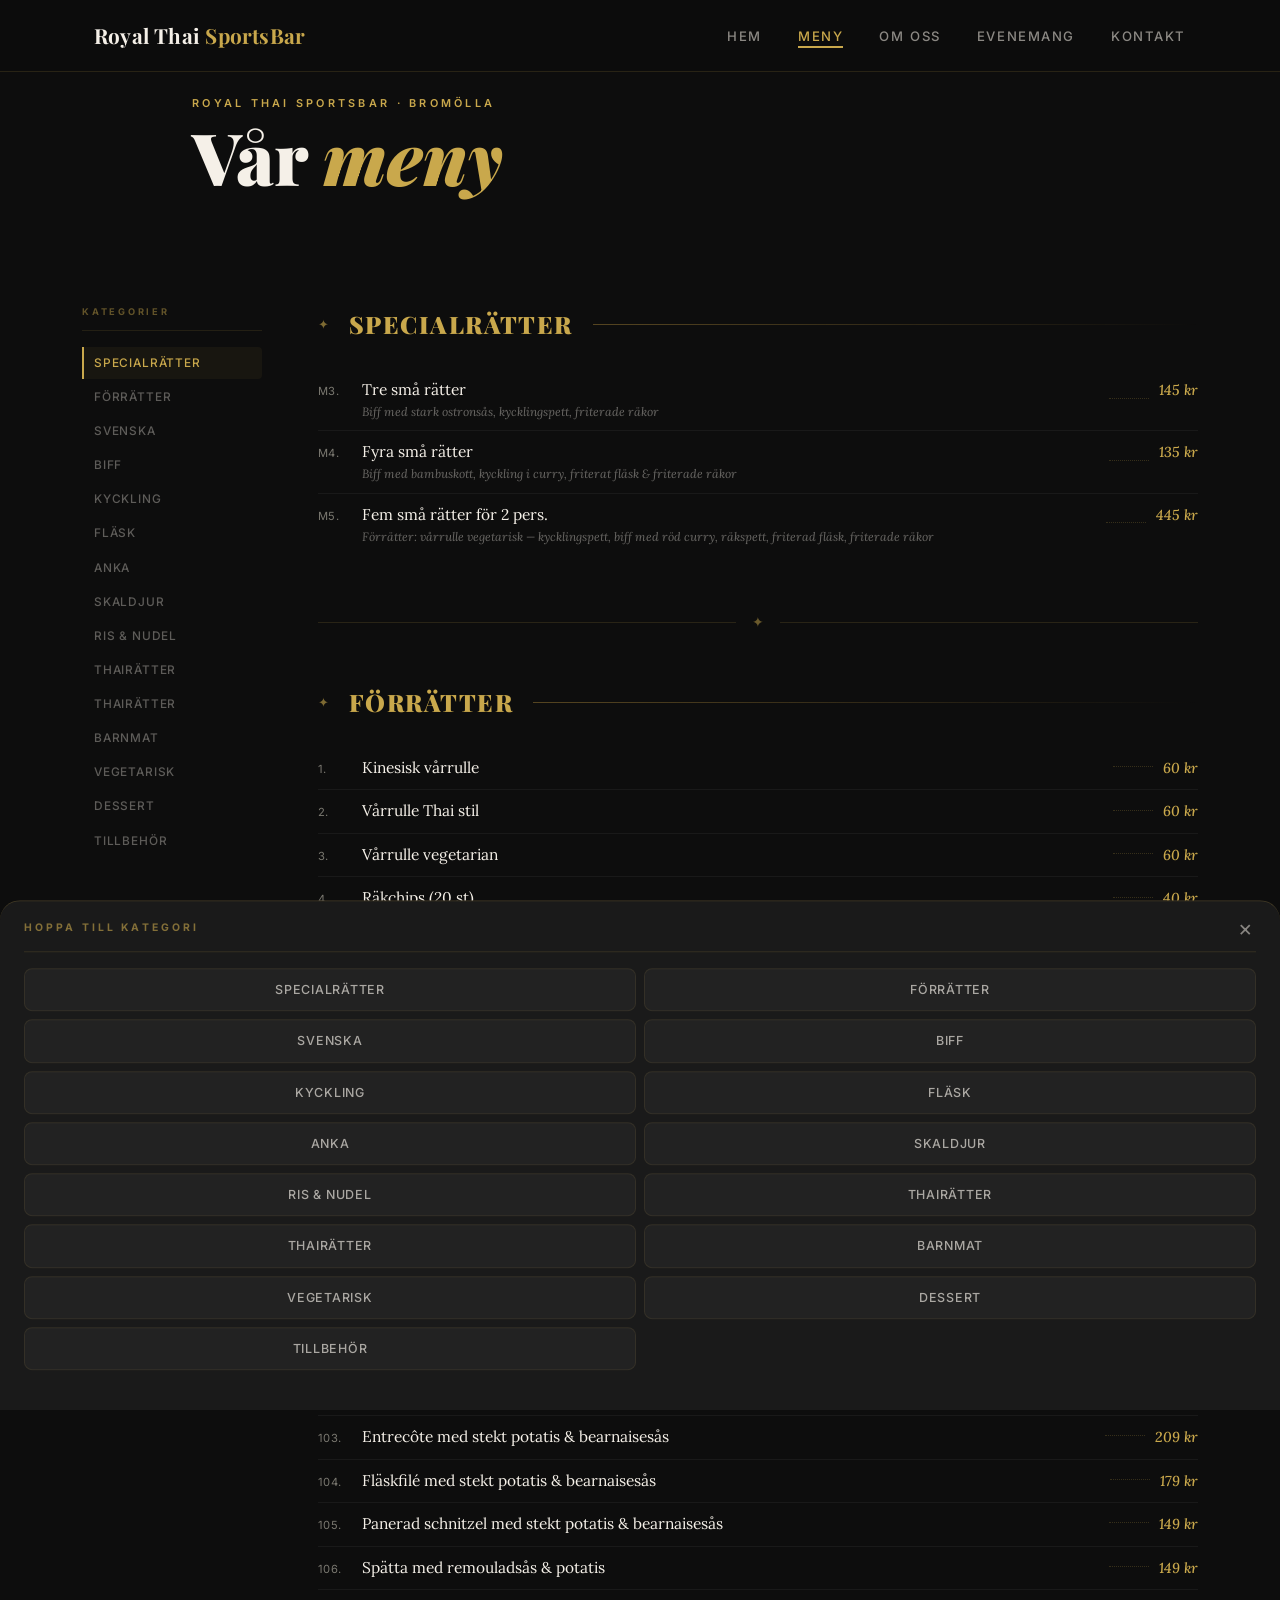
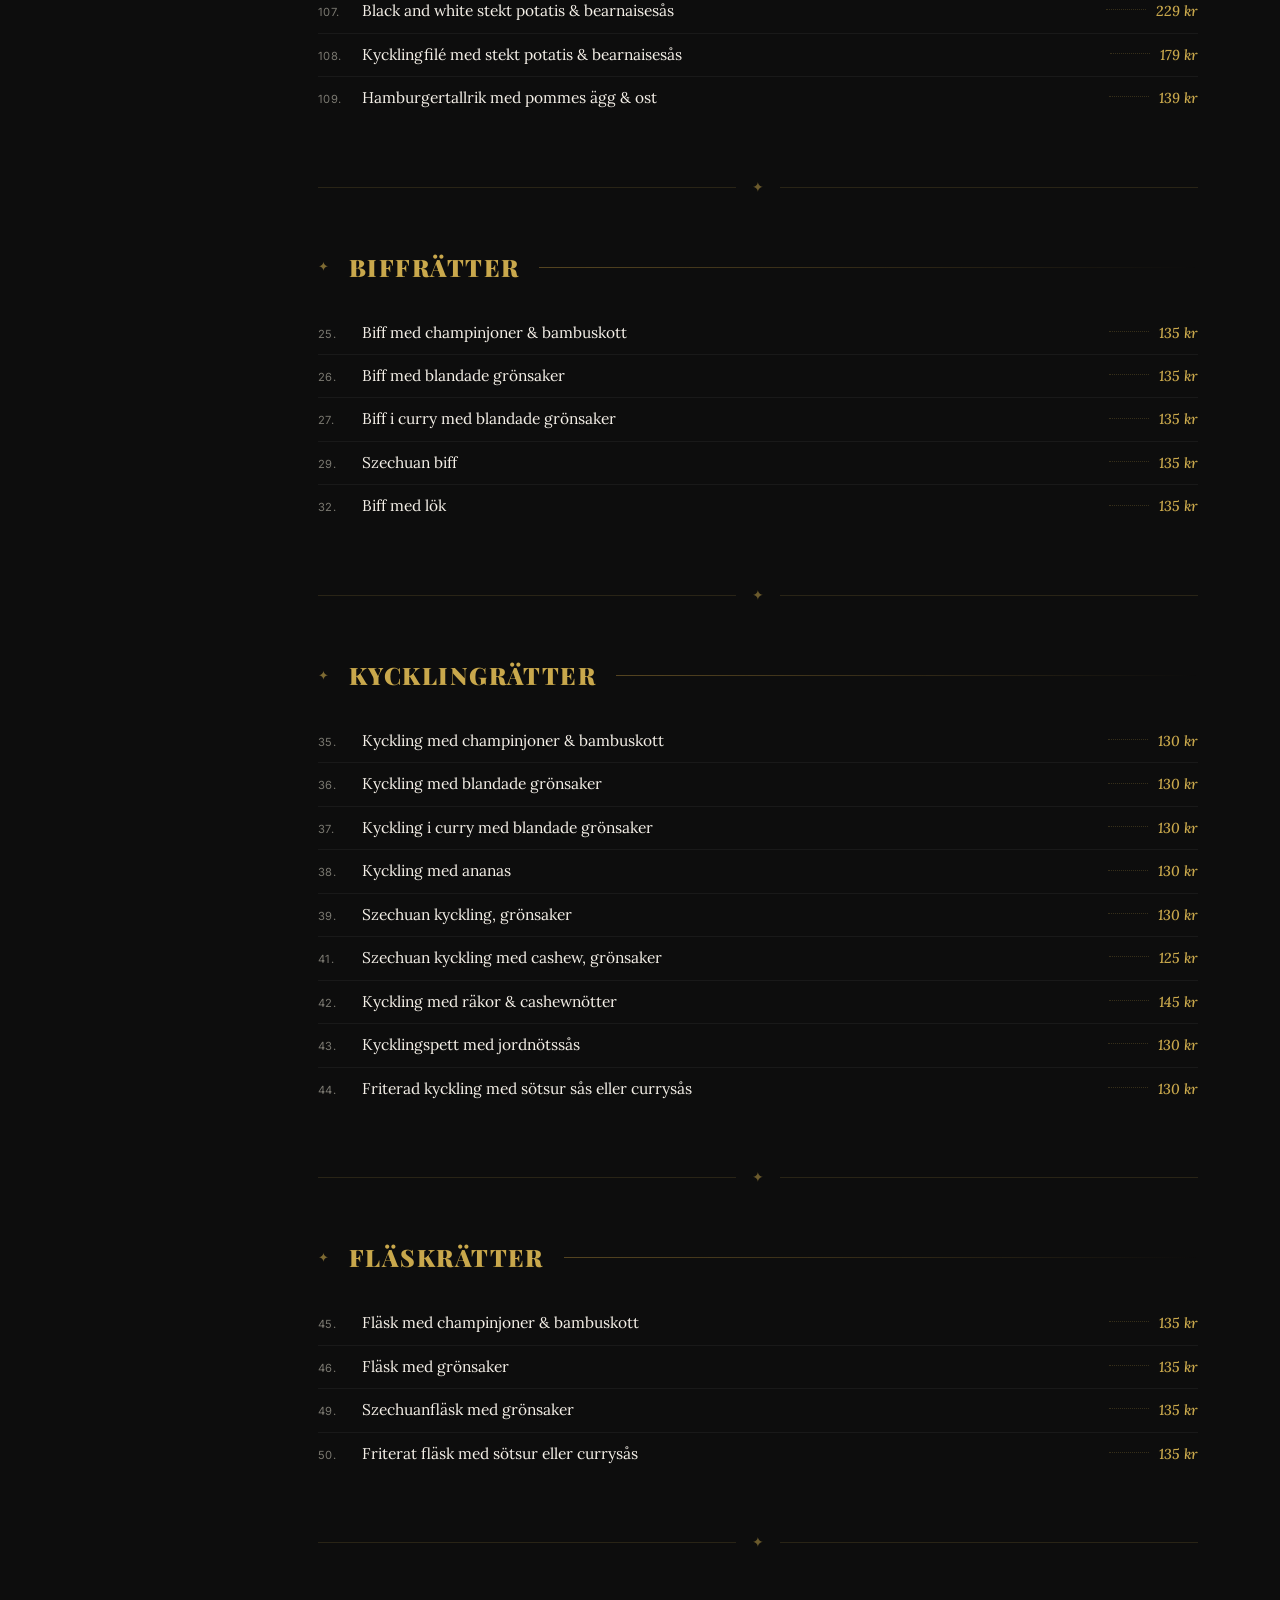
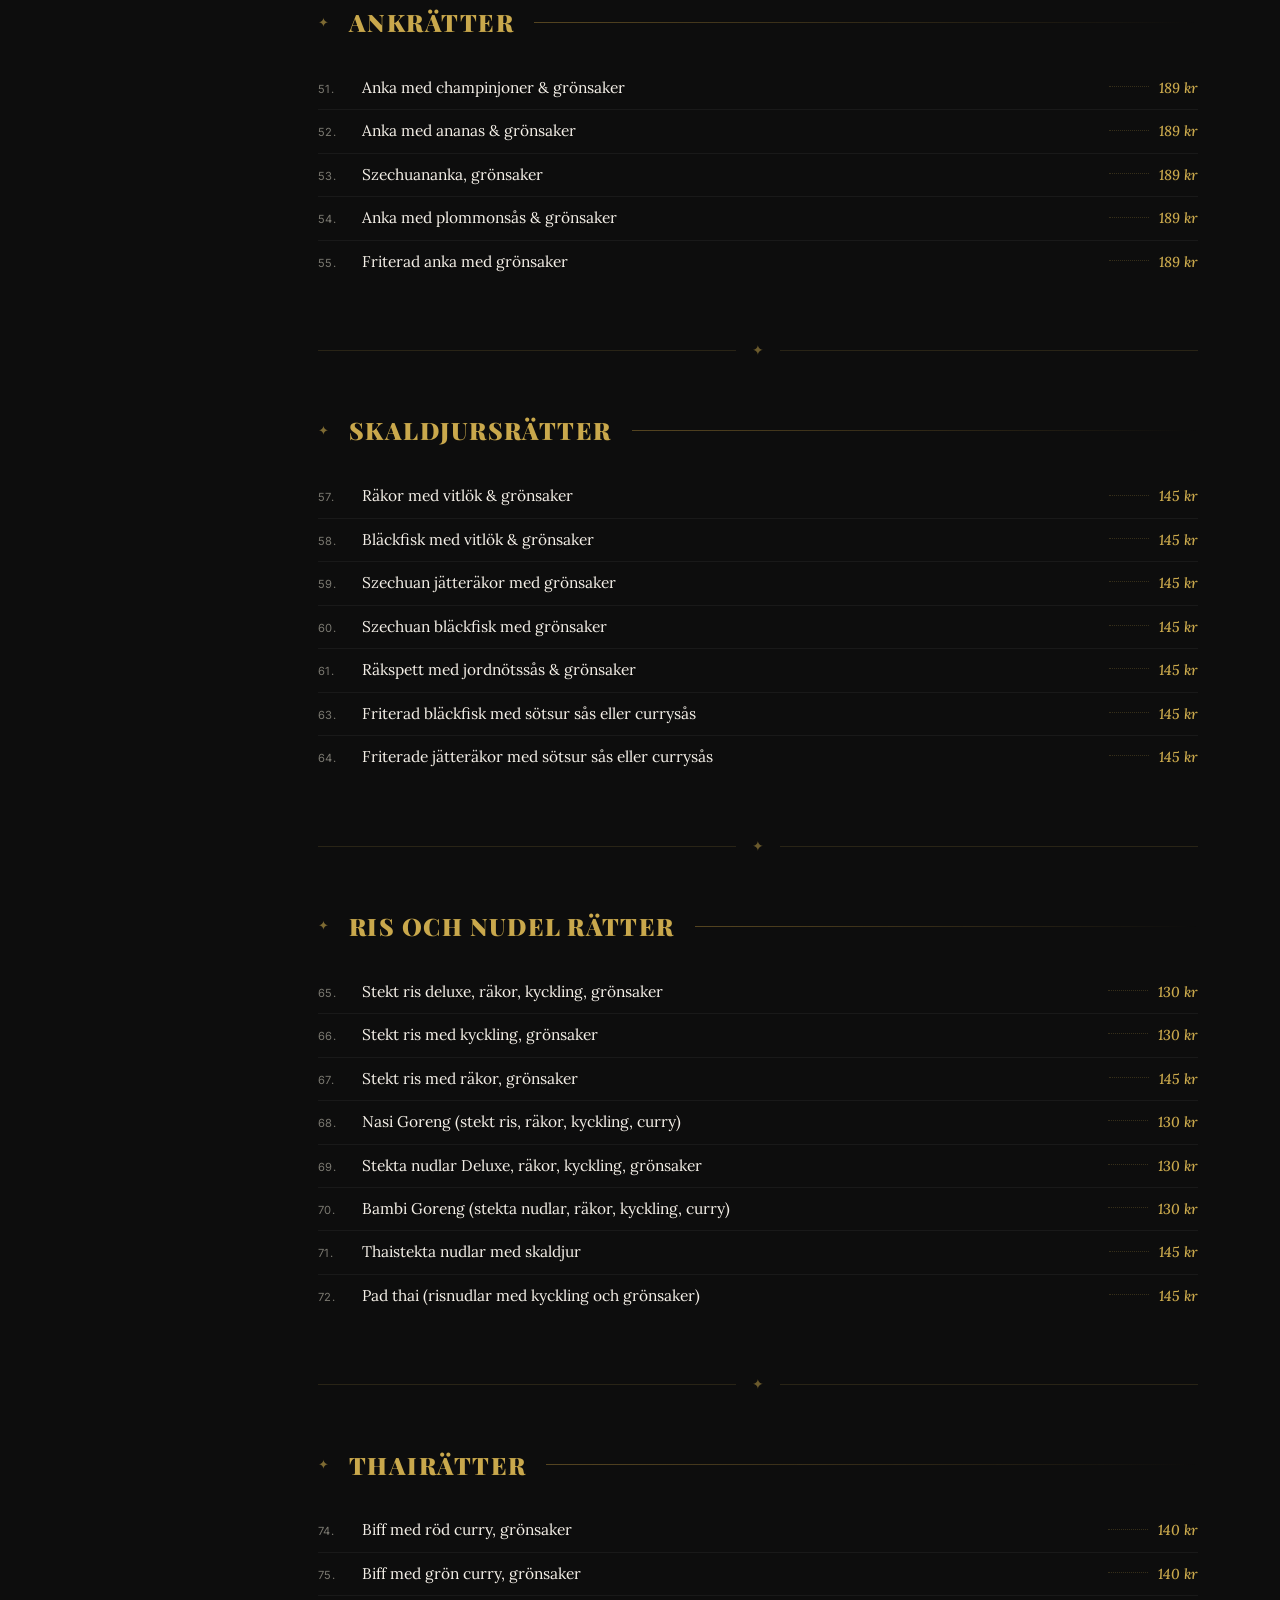
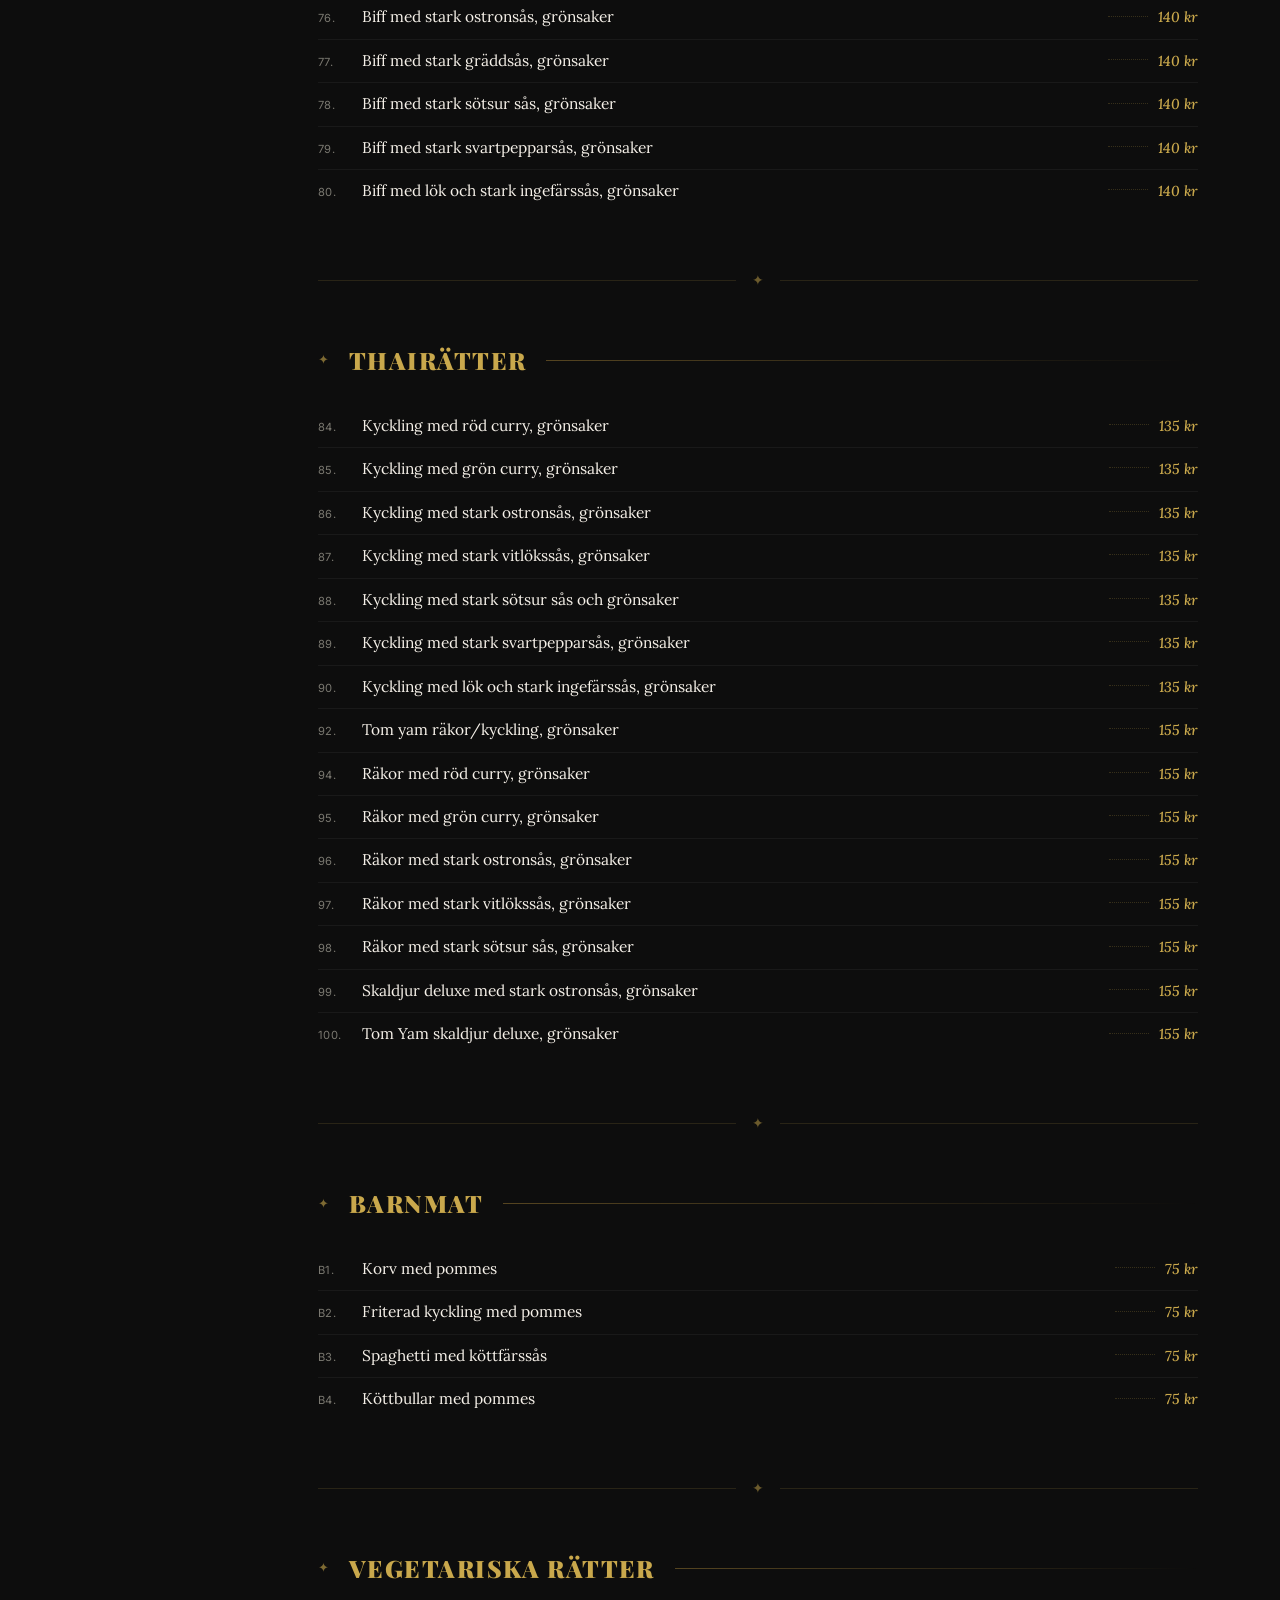
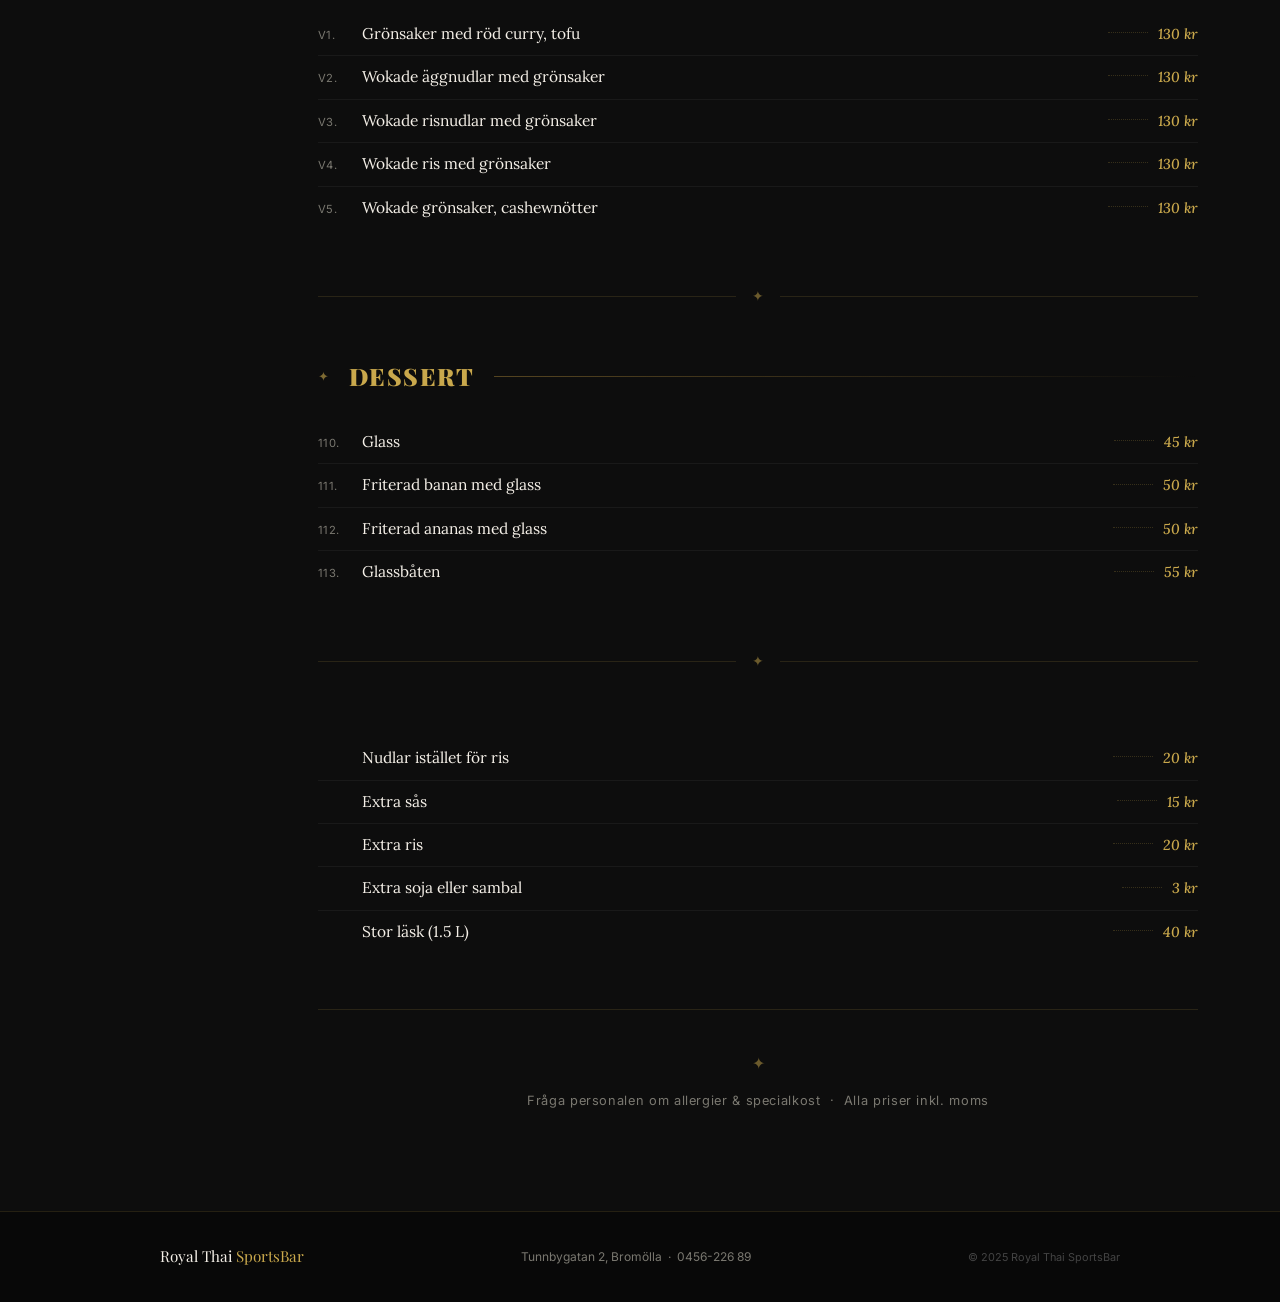
<file: meny.html>
<!DOCTYPE html>
<html lang="sv">

<head>
        <meta charset="UTF-8" />
        <meta name="viewport" content="width=device-width, initial-scale=1.0" />
        <meta name="description"
                content="Fullständig meny för Royal Thai SportsBar i Bromölla. Se alla rätter och priser direkt." />
        <title>Meny — Royal Thai SportsBar</title>

        <!-- Fonts -->
        <link rel="preconnect" href="https://fonts.googleapis.com" />
        <link rel="preconnect" href="https://fonts.gstatic.com" crossorigin />
        <link href="https://fonts.googleapis.com/css2?family=Playfair+Display:ital,wght@0,400;0,700;0,900;1,400&family=Lora:ital,wght@0,400;0,500;1,400&family=Inter:wght@300;400;500;600&display=swap"
                rel="stylesheet" />

        <link rel="stylesheet" href="style.css" />

        <style>
                /* ═══════════════════════════════════════════════
           MENY PAGE — CLEAN LINEAR LAYOUT
        ═══════════════════════════════════════════════ */
                :root {
                        --gold: #C9A84C;
                        --gold-dim: #9e7d35;
                        --bg: #0D0D0D;
                        --surface: #121212;
                        --text: #F5F0E8;
                        --muted: #7a7870;
                        --border: rgba(201, 168, 76, 0.15);
                        --ff-head: 'Playfair Display', Georgia, serif;
                        --ff-body: 'Inter', sans-serif;
                        --ff-menu: 'Lora', Georgia, serif;
                }

                *,
                *::before,
                *::after {
                        box-sizing: border-box;
                        margin: 0;
                        padding: 0;
                }

                html {
                        scroll-behavior: smooth;
                }

                body {
                        background: var(--bg);
                        color: var(--text);
                        font-family: var(--ff-body);
                }

                a {
                        text-decoration: none;
                }

                /* ── NAV ───────────────────────────────────── */
                .m-nav {
                        position: sticky;
                        top: 0;
                        z-index: 100;
                        background: rgba(13, 13, 13, 0.97);
                        backdrop-filter: blur(16px);
                        border-bottom: 1px solid var(--border);
                }

                .m-nav-inner {
                        max-width: 960px;
                        margin: 0 auto;
                        padding: 0 32px;
                        height: 60px;
                        display: flex;
                        align-items: center;
                        justify-content: space-between;
                        gap: 32px;
                }

                .m-nav-logo {
                        font-family: var(--ff-head);
                        font-size: 1rem;
                        font-weight: 700;
                        color: var(--text);
                }

                .m-nav-logo span {
                        color: var(--gold);
                }

                .m-nav-back {
                        font-size: 0.72rem;
                        font-weight: 500;
                        letter-spacing: 0.1em;
                        text-transform: uppercase;
                        color: var(--muted);
                        transition: color 0.2s;
                }

                .m-nav-back:hover {
                        color: var(--gold);
                }

                /* ── HERO ───────────────────────────────────── */
                .m-hero {
                        position: relative;
                        min-height: 240px;
                        display: flex;
                        align-items: flex-end;
                        overflow: hidden;
                }

                .m-hero-bg {
                        position: absolute;
                        inset: 0;
                        background:
                                url('https://images.unsplash.com/photo-1504674900247-0877df9cc836?w=1600&q=80') center / cover no-repeat;
                        filter: brightness(0.2) saturate(0.7);
                }

                .m-hero-overlay {
                        position: absolute;
                        inset: 0;
                        background: linear-gradient(180deg, transparent 0%, rgba(13, 13, 13, 0.95) 100%);
                }

                .m-hero-text {
                        position: relative;
                        z-index: 2;
                        width: 100%;
                        max-width: 960px;
                        margin: 0 auto;
                        padding: 0 32px 48px;
                }

                .m-eyebrow {
                        font-size: 0.68rem;
                        font-weight: 600;
                        letter-spacing: 0.3em;
                        text-transform: uppercase;
                        color: var(--gold);
                        margin-bottom: 8px;
                }

                .m-title {
                        font-family: var(--ff-head);
                        font-size: clamp(2.6rem, 6vw, 4.5rem);
                        font-weight: 900;
                        line-height: 1;
                        color: var(--text);
                }

                .m-title em {
                        color: var(--gold);
                        font-style: italic;
                }

                /* ── MENU BODY ──────────────────────────────── */
                .m-body {
                        max-width: 960px;
                        margin: 0 auto;
                        padding: 64px 32px 100px;
                }

                /* ── Category Block ─────────────────────────── */
                .m-cat {
                        margin-bottom: 56px;
                }

                .m-cat:last-child {
                        margin-bottom: 0;
                }

                /* Header row: title + ornament rule */
                .m-cat-head {
                        display: flex;
                        align-items: center;
                        gap: 20px;
                        margin-bottom: 24px;
                }

                .m-cat-ornament {
                        font-size: 0.8rem;
                        color: var(--gold);
                        opacity: 0.6;
                        flex-shrink: 0;
                }

                .m-cat-title {
                        font-family: var(--ff-head);
                        font-size: 1.5rem;
                        font-weight: 900;
                        letter-spacing: 0.06em;
                        text-transform: uppercase;
                        color: var(--gold);
                        flex-shrink: 0;
                }

                .m-cat-rule {
                        flex: 1;
                        height: 1px;
                        background: linear-gradient(90deg, var(--gold-dim), transparent);
                        opacity: 0.5;
                }

                /* Sub-section label (used inside Thairätter) */
                .m-sub-label {
                        font-size: 0.6rem;
                        font-weight: 700;
                        letter-spacing: 0.3em;
                        text-transform: uppercase;
                        color: var(--gold);
                        opacity: 0.55;
                        padding: 16px 0 6px;
                        border-bottom: 1px solid rgba(201, 168, 76, 0.12);
                        margin-bottom: 2px;
                }

                .m-sub-label:first-of-type {
                        padding-top: 0;
                }

                /* Item row */
                .m-row {
                        display: flex;
                        align-items: baseline;
                        gap: 10px;
                        padding: 9px 0;
                        border-bottom: 1px solid rgba(255, 255, 255, 0.05);
                }

                .m-row:last-child {
                        border-bottom: none;
                }

                .m-num {
                        font-size: 0.7rem;
                        color: var(--muted);
                        min-width: 34px;
                        flex-shrink: 0;
                        letter-spacing: 0.04em;
                }

                .m-name {
                        font-family: var(--ff-menu);
                        font-size: 0.97rem;
                        font-weight: 400;
                        color: var(--text);
                        flex: 1;
                        line-height: 1.5;
                }

                /* dotted leader */
                .m-dots {
                        flex: 0 1 40px;
                        min-width: 20px;
                        max-width: 120px;
                        align-self: center;
                        border-bottom: 1px dotted rgba(201, 168, 76, 0.22);
                        margin-bottom: 3px;
                }

                .m-price {
                        font-family: var(--ff-menu);
                        font-size: 0.9rem;
                        font-weight: 500;
                        font-style: italic;
                        color: var(--gold);
                        white-space: nowrap;
                        flex-shrink: 0;
                }

                /* ── Horizontal divider between big groups ─── */
                .m-divider {
                        display: flex;
                        align-items: center;
                        gap: 16px;
                        margin: 48px 0;
                }

                .m-divider-line {
                        flex: 1;
                        height: 1px;
                        background: var(--border);
                }

                .m-divider-sym {
                        color: var(--gold);
                        font-size: 0.85rem;
                        opacity: 0.5;
                }

                /* ── Footer note ────────────────────────────── */
                .m-note {
                        text-align: center;
                        margin-top: 56px;
                        padding-top: 40px;
                        border-top: 1px solid var(--border);
                }

                .m-note p {
                        font-size: 0.8rem;
                        color: var(--muted);
                        letter-spacing: 0.05em;
                }

                .m-note-sym {
                        display: block;
                        color: var(--gold);
                        font-size: 1rem;
                        opacity: 0.5;
                        margin-bottom: 12px;
                }

                /* ── Page Footer ────────────────────────────── */
                .m-footer {
                        background: #080808;
                        border-top: 1px solid var(--border);
                        padding: 32px;
                }

                .m-footer-inner {
                        max-width: 960px;
                        margin: 0 auto;
                        display: flex;
                        justify-content: space-between;
                        align-items: center;
                        gap: 24px;
                        flex-wrap: wrap;
                }

                .m-footer-logo {
                        font-family: var(--ff-head);
                        font-size: 0.95rem;
                        color: var(--text);
                }

                .m-footer-logo span {
                        color: var(--gold);
                }

                .m-footer-info {
                        font-size: 0.75rem;
                        color: var(--muted);
                }

                .m-footer-info a {
                        color: var(--muted);
                }

                .m-footer-info a:hover {
                        color: var(--gold);
                }

                .m-footer-copy {
                        font-size: 0.68rem;
                        color: #444;
                }

                /* ── Responsive ─────────────────────────────── */
                @media (max-width: 600px) {
                        .m-body {
                                padding: 48px 20px 80px;
                        }

                        .m-hero-text {
                                padding: 0 20px 36px;
                        }

                        .m-nav-inner {
                                padding: 0 20px;
                        }

                        .m-footer {
                                padding: 28px 20px;
                        }

                        .m-cat-title {
                                font-size: 1.2rem;
                        }
                }

                /* ── Sidebar nav ────────────────────────────── */
                .m-layout {
                        display: flex;
                        max-width: 1180px;
                        margin: 0 auto;
                        padding: 64px 32px 100px;
                        gap: 56px;
                        align-items: flex-start;
                }

                .m-sidebar {
                        flex-shrink: 0;
                        width: 180px;
                        position: sticky;
                        top: 90px;
                        align-self: flex-start;
                        padding-bottom: 32px;
                }

                .m-sidebar-label {
                        font-size: 0.58rem;
                        font-weight: 700;
                        letter-spacing: 0.3em;
                        text-transform: uppercase;
                        color: rgba(201, 168, 76, 0.45);
                        margin-bottom: 16px;
                        padding-bottom: 10px;
                        border-bottom: 1px solid rgba(201, 168, 76, 0.12);
                }

                .m-sidebar-links {
                        list-style: none;
                        display: flex;
                        flex-direction: column;
                        gap: 2px;
                }

                .m-sidebar-link {
                        display: block;
                        font-size: 0.74rem;
                        font-weight: 500;
                        letter-spacing: 0.07em;
                        text-transform: uppercase;
                        color: rgba(245, 240, 232, 0.35);
                        padding: 6px 10px;
                        border-left: 2px solid transparent;
                        border-radius: 0 4px 4px 0;
                        transition: color 0.2s, border-color 0.2s, background 0.2s;
                        cursor: pointer;
                }

                .m-sidebar-link:hover {
                        color: rgba(245, 240, 232, 0.7);
                }

                .m-sidebar-link.is-active {
                        color: #C9A84C;
                        border-left-color: #C9A84C;
                        background: rgba(201, 168, 76, 0.06);
                }

                /* Main content takes remaining space */
                .m-body {
                        flex: 1;
                        min-width: 0;
                        /* override old padding - layout handles it now */
                        max-width: none;
                        margin: 0;
                        padding: 0;
                }

                @media (max-width: 900px) {
                        .m-layout {
                                flex-direction: column;
                                padding: 48px 20px 80px;
                                gap: 0;
                        }

                        .m-sidebar {
                                display: none;
                        }
                }

                /* ── Mobil: floating kategorimeny ─────── */
                .m-mob-fab {
                        display: none;
                        position: fixed;
                        bottom: 24px;
                        right: 20px;
                        z-index: 200;
                        background: var(--gold);
                        color: #0D0D0D;
                        border: none;
                        border-radius: 50px;
                        padding: 12px 20px;
                        font-family: var(--ff-body);
                        font-size: 0.8rem;
                        font-weight: 700;
                        letter-spacing: 0.08em;
                        text-transform: uppercase;
                        cursor: pointer;
                        box-shadow: 0 4px 20px rgba(201, 168, 76, 0.4);
                        transition: transform 0.2s, box-shadow 0.2s;
                }

                .m-mob-fab:hover {
                        transform: translateY(-2px);
                        box-shadow: 0 6px 28px rgba(201, 168, 76, 0.5);
                }

                .m-mob-overlay {
                        display: none;
                        position: fixed;
                        inset: 0;
                        background: rgba(0, 0, 0, 0.6);
                        z-index: 300;
                        backdrop-filter: blur(4px);
                }

                .m-mob-overlay.is-open {
                        display: block;
                }

                .m-mob-sheet {
                        position: fixed;
                        bottom: 0;
                        left: 0;
                        right: 0;
                        z-index: 400;
                        background: #1a1a1a;
                        border-top: 1px solid rgba(201, 168, 76, 0.25);
                        border-radius: 20px 20px 0 0;
                        padding: 16px 24px 40px;
                        transform: translateY(100%);
                        transition: transform 0.35s cubic-bezier(0.32, 0.72, 0, 1);
                        max-height: 75vh;
                        overflow-y: auto;
                }

                .m-mob-sheet.is-open {
                        transform: translateY(0);
                }

                .m-mob-sheet-head {
                        display: flex;
                        align-items: center;
                        justify-content: space-between;
                        margin-bottom: 16px;
                        padding-bottom: 12px;
                        border-bottom: 1px solid rgba(201, 168, 76, 0.15);
                }

                .m-mob-sheet-title {
                        font-size: 0.65rem;
                        font-weight: 700;
                        letter-spacing: 0.3em;
                        text-transform: uppercase;
                        color: rgba(201, 168, 76, 0.6);
                }

                .m-mob-close {
                        background: none;
                        border: none;
                        color: rgba(245, 240, 232, 0.5);
                        font-size: 1.4rem;
                        cursor: pointer;
                        line-height: 1;
                        padding: 0 4px;
                        transition: color 0.2s;
                }

                .m-mob-close:hover {
                        color: var(--gold);
                }

                .m-mob-links {
                        list-style: none;
                        display: grid;
                        grid-template-columns: 1fr 1fr;
                        gap: 8px;
                }

                .m-mob-link {
                        display: block;
                        padding: 10px 14px;
                        background: rgba(255, 255, 255, 0.04);
                        border: 1px solid rgba(201, 168, 76, 0.1);
                        border-radius: 8px;
                        font-size: 0.78rem;
                        font-weight: 500;
                        letter-spacing: 0.06em;
                        text-transform: uppercase;
                        color: rgba(245, 240, 232, 0.65);
                        text-align: center;
                        transition: background 0.2s, color 0.2s, border-color 0.2s;
                }

                .m-mob-link:hover,
                .m-mob-link:active {
                        background: rgba(201, 168, 76, 0.12);
                        color: var(--gold);
                        border-color: rgba(201, 168, 76, 0.3);
                }

                @media (max-width: 900px) {
                        .m-mob-fab {
                                display: flex;
                                align-items: center;
                                gap: 8px;
                        }
                }
        </style>
</head>

<body>

        <!-- NAV -->
        <header class="site-header" id="top">
                <nav class="nav-container">
                        <a href="index.html" class="nav-logo">
                                Royal Thai <span>SportsBar</span>
                        </a>

                        <ul class="nav-links" id="nav-links">
                                <li><a href="index.html#hem" class="nav-link">Hem</a></li>
                                <li><a href="meny.html" class="nav-link active">Meny</a></li>
                                <li><a href="index.html#om-oss" class="nav-link">Om oss</a></li>
                                <li><a href="index.html#evenemang" class="nav-link">Evenemang</a></li>
                                <li><a href="index.html#kontakt" class="nav-link">Kontakt</a></li>
                        </ul>

                        <button class="hamburger" id="hamburger" aria-label="Öppna meny" aria-expanded="false">
                                <span></span><span></span><span></span>
                        </button>
                </nav>
        </header>

        <!-- Mobile drawer overlay -->
        <div class="nav-overlay" id="nav-overlay"></div>

        <!-- HERO -->
        <section class="m-hero">
                <div class="m-hero-bg"></div>
                <div class="m-hero-overlay"></div>
                <div class="m-hero-text">
                        <p class="m-eyebrow">Royal Thai SportsBar · Bromölla</p>
                        <h1 class="m-title">Vår <em>meny</em></h1>
                </div>
        </section>

        <!-- Mobil: floating kategorimeny -->
        <button class="m-mob-fab" id="mob-cat-btn" aria-label="Visa kategorier">
                ☰ Kategorier
        </button>
        <div class="m-mob-overlay" id="mob-overlay"></div>
        <div class="m-mob-sheet" id="mob-sheet" role="dialog" aria-label="Menykategorier">
                <div class="m-mob-sheet-head">
                        <span class="m-mob-sheet-title">Hoppa till kategori</span>
                        <button class="m-mob-close" id="mob-close" aria-label="Stäng">&times;</button>
                </div>
                <ul class="m-mob-links">
                        <li><a class="m-mob-link" href="#specialratter">Specialrätter</a></li>
                        <li><a class="m-mob-link" href="#forratter">Förrätter</a></li>
                        <li><a class="m-mob-link" href="#svenska">Svenska</a></li>
                        <li><a class="m-mob-link" href="#biff">Biff</a></li>
                        <li><a class="m-mob-link" href="#kyckling">Kyckling</a></li>
                        <li><a class="m-mob-link" href="#flask">Fläsk</a></li>
                        <li><a class="m-mob-link" href="#ankratter">Anka</a></li>
                        <li><a class="m-mob-link" href="#skaldjur">Skaldjur</a></li>
                        <li><a class="m-mob-link" href="#risnudel">Ris &amp; Nudel</a></li>
                        <li><a class="m-mob-link" href="#thai">Thairätter</a></li>
                        <li><a class="m-mob-link" href="#thai-2">Thairätter</a></li>
                        <li><a class="m-mob-link" href="#barn">Barnmat</a></li>
                        <li><a class="m-mob-link" href="#vegetarisk">Vegetarisk</a></li>
                        <li><a class="m-mob-link" href="#dessert">Dessert</a></li>
                        <li><a class="m-mob-link" href="#tillbehor">Tillbehör</a></li>
                </ul>
        </div>

        <!-- MENU -->
        <div class="m-layout">

                <!-- Sticky sidebar -->
                <aside class="m-sidebar" aria-label="Menykategorier">
                        <p class="m-sidebar-label">Kategorier</p>
                        <ul class="m-sidebar-links">
                                <li><a class="m-sidebar-link" href="#specialratter">Specialrätter</a></li>
                                <li><a class="m-sidebar-link" href="#forratter">Förrätter</a></li>
                                <li><a class="m-sidebar-link" href="#svenska">Svenska</a></li>
                                <li><a class="m-sidebar-link" href="#biff">Biff</a></li>
                                <li><a class="m-sidebar-link" href="#kyckling">Kyckling</a></li>
                                <li><a class="m-sidebar-link" href="#flask">Fläsk</a></li>
                                <li><a class="m-sidebar-link" href="#ankratter">Anka</a></li>
                                <li><a class="m-sidebar-link" href="#skaldjur">Skaldjur</a></li>
                                <li><a class="m-sidebar-link" href="#risnudel">Ris & Nudel</a></li>
                                <li><a class="m-sidebar-link" href="#thai">Thairätter</a></li>
                                <li><a class="m-sidebar-link" href="#thai-2">Thairätter</a></li>
                                <li><a class="m-sidebar-link" href="#barn">Barnmat</a></li>
                                <li><a class="m-sidebar-link" href="#vegetarisk">Vegetarisk</a></li>
                                <li><a class="m-sidebar-link" href="#dessert">Dessert</a></li>
                                <li><a class="m-sidebar-link" href="#tillbehor">Tillbehör</a></li>
                        </ul>
                </aside>

                <main class="m-body">


                        <div id="menu-content"
                                style="min-height: 50vh; display: flex; align-items: center; justify-content: center;">
                                <p style="color: var(--gold); font-style: italic; opacity: 0.7;">Laddar meny...</p>
                        </div>

                        <!-- Footer note -->
                        <div class="m-note">
                                <span class="m-note-sym">✦</span>
                                <p>Fråga personalen om allergier &amp; specialkost &nbsp;·&nbsp; Alla priser inkl. moms
                                </p>
                        </div>

                </main>

        </div><!-- /m-layout -->

        <!-- PAGE FOOTER -->
        <footer class="m-footer">
                <div class="m-footer-inner">
                        <div class="m-footer-logo">Royal Thai <span>SportsBar</span></div>
                        <div class="m-footer-info">
                                Tunnbygatan 2, Bromölla &nbsp;·&nbsp;
                                <a href="tel:045622689">0456-226 89</a>
                        </div>
                        <p class="m-footer-copy">&copy; 2025 Royal Thai SportsBar</p>
                </div>
        </footer>

        <script src="app.js"></script>
        <script>
                /* ══════════════════════════════════════════════════════
                   MENY LOADER — Google Sheets med lokal JSON-fallback
                   ══════════════════════════════════════════════════════
                   INSTRUKTIONER:
                   1. Klistra in ditt Google Sheet-ID nedan (mellan citattecknen)
                   2. Sheetet måste vara publicerat: Arkiv → Dela → Publicera på webben → CSV
                   3. Kolumner i sheetet: Kategori | Nr | Namn | Beskrivning | Pris
                   Om Sheet-ID är tomt används den lokala meny-data.json som backup.
                */
                (function () {
                        const container = document.getElementById('menu-content');
                        if (!container) return;

                        /* ── CONFIG — publicerad CSV-länk från Google Sheets ── */
                        const GOOGLE_SHEET_ID = '2PACX-1vR56Ojyp6pLdrr-lfjfY5zvn0BHgwU29bqCYBmG6qUHqS6TiGAK1bCcednZLcUTcVjmQpseVGn1MlJM';

                        /* ── Kategori-namn → HTML-id mapping ────────────── */
                        const ID_MAP = {
                                'specialrätter': 'specialratter',
                                'förrätter': 'forratter',
                                'svenska rätter': 'svenska',
                                'biffrätter': 'biff',
                                'kycklingrätter': 'kyckling',
                                'fläskrätter': 'flask',
                                'ankrätter': 'ankratter',
                                'skaldjursrätter': 'skaldjur',
                                'ris och nudel rätter': 'risnudel',
                                'thairätter (biff)': 'thai',
                                'thairätter (kyckling & räkor)': 'thai-2',
                                'barnmat': 'barn',
                                'vegetariska rätter': 'vegetarisk',
                                'dessert': 'dessert',
                                'tillbehör': 'tillbehor'
                        };

                        /* ── Visa-namn (vad som visas i rubriken) ────────── */
                        const DISPLAY_MAP = {
                                'thairätter (biff)': 'Thairätter',
                                'thairätter (kyckling & räkor)': 'Thairätter'
                        };

                        /* ── CSV-parser (hanterar citerade fält korrekt) ─── */
                        function parseCSV(text) {
                                const rows = []; let row = []; let f = ''; let q = false;
                                for (let i = 0; i < text.length; i++) {
                                        const c = text[i];
                                        if (q) {
                                                if (c === '"' && text[i + 1] === '"') { f += '"'; i++; }
                                                else if (c === '"') q = false;
                                                else f += c;
                                        } else if (c === '"') { q = true; }
                                        else if (c === ',') { row.push(f.trim()); f = ''; }
                                        else if (c === '\n' || (c === '\r' && text[i + 1] === '\n')) {
                                                row.push(f.trim()); f = '';
                                                if (row.some(x => x)) rows.push(row);
                                                row = [];
                                                if (c === '\r') i++;
                                        } else { f += c; }
                                }
                                if (f || row.length) { row.push(f.trim()); if (row.some(x => x)) rows.push(row); }
                                return rows;
                        }

                        /* ── CSV → menydata (samma format som JSON-filen) ── */
                        function csvToMenu(csv) {
                                const rows = parseCSV(csv);
                                if (rows.length < 2) throw new Error('Tom data');
                                const h = rows[0].map(s => s.toLowerCase().trim());
                                const ci = h.indexOf('kategori'), ni = h.indexOf('nr');
                                const na = h.indexOf('namn'), di = h.indexOf('beskrivning'), pi = h.indexOf('pris');

                                const kategorier = []; let cat = null; const seen = {};
                                for (let i = 1; i < rows.length; i++) {
                                        const r = rows[i];
                                        if (!r[na] && !(r[pi] && r[pi] !== '0')) continue;
                                        const rawCat = (r[ci] || (cat ? cat._raw : '')).trim();
                                        const catKey = rawCat.toLowerCase();

                                        if (!cat || cat._raw !== rawCat) {
                                                const id = ID_MAP[catKey] || catKey.replace(/[åä]/g, 'a').replace(/ö/g, 'o').replace(/[^a-z0-9]+/g, '-').replace(/^-|-$/g, '');
                                                const titel = DISPLAY_MAP[catKey] || rawCat;
                                                cat = { id: id, titel: titel, ratter: [], _raw: rawCat };
                                                kategorier.push(cat);
                                        }
                                        const item = { namn: r[na] || '', pris: parseInt(r[pi]) || 0 };
                                        if (r[ni]) item.nr = r[ni];
                                        if (di >= 0 && r[di]) item.desc = r[di];
                                        cat.ratter.push(item);
                                }
                                kategorier.forEach(c => delete c._raw);
                                return { kategorier };
                        }

                        /* ── Hämta menydata ──────────────────────────────── */
                        function fetchMenu() {
                                if (GOOGLE_SHEET_ID) {
                                        const url = 'https://docs.google.com/spreadsheets/d/e/' + GOOGLE_SHEET_ID + '/pub?output=csv';
                                        return fetch(url)
                                                .then(function (r) { if (!r.ok) throw new Error(); return r.text(); })
                                                .then(function (csv) { return csvToMenu(csv); })
                                                .catch(function () {
                                                        console.warn('Google Sheets ej tillgängligt, använder lokal JSON.');
                                                        return fetch('meny-data.json?v=' + Date.now()).then(function (r) { return r.json(); });
                                                });
                                }
                                return fetch('meny-data.json?v=' + Date.now()).then(function (r) { return r.json(); });
                        }

                        /* ── Rendera menyn ────────────────────────────────── */
                        fetchMenu()
                                .then(function (data) {
                                        let html = '';
                                        data.kategorier.forEach(function (cat) {
                                                html += '<section class="m-cat" id="' + cat.id + '">';
                                                html += '<div class="m-cat-head"' + (cat.id === 'tillbehor' ? ' style="margin-bottom:1rem;"' : '') + '>';
                                                if (cat.titel && cat.id !== 'tillbehor') {
                                                        html += '<span class="m-cat-ornament">✦</span><h2 class="m-cat-title">' + cat.titel + '</h2><span class="m-cat-rule"></span>';
                                                }
                                                html += '</div>';

                                                cat.ratter.forEach(function (item) {
                                                        html += '<div class="m-row">';
                                                        html += '<span class="m-num">' + (item.nr || '') + '</span>';
                                                        html += '<span class="m-name">' + item.namn;
                                                        if (item.desc) {
                                                                html += '<small style="display:block;font-size:0.78em;color:rgba(245,240,232,0.4);font-style:italic;margin-top:2px;">' + item.desc + '</small>';
                                                        }
                                                        html += '</span>';
                                                        html += '<span class="m-dots"></span>';
                                                        html += '<span class="m-price">' + item.pris + ' kr</span>';
                                                        html += '</div>';
                                                });
                                                html += '</section>';

                                                if (cat.id !== 'tillbehor') {
                                                        html += '<div class="m-divider"><span class="m-divider-line"></span><span class="m-divider-sym">✦</span><span class="m-divider-line"></span></div>';
                                                }
                                        });
                                        container.innerHTML = html;
                                        container.removeAttribute('style');
                                        if (window.initScrollTracker) window.initScrollTracker();
                                })
                                .catch(function (err) {
                                        container.innerHTML = '<p style="color:var(--gold); text-align:center;">Det gick inte att ladda menyn.</p>';
                                        console.error('Fel vid laddning av meny:', err);
                                });
                })();

                /* Sidebar scroll tracker */
                window.initScrollTracker = function () {
                        const sideLinks = document.querySelectorAll('.m-sidebar-link');
                        const cats = document.querySelectorAll('.m-cat[id]');

                        if (!sideLinks.length || !cats.length) return;

                        const observer = new IntersectionObserver((entries) => {
                                entries.forEach(entry => {
                                        const id = entry.target.getAttribute('id');
                                        const link = document.querySelector('.m-sidebar-link[href="#' + id + '"]');
                                        if (!link) return;

                                        if (entry.isIntersecting) {
                                                sideLinks.forEach(l => l.classList.remove('is-active'));
                                                link.classList.add('is-active');
                                        }
                                });
                        }, {
                                rootMargin: '-20% 0px -60% 0px',
                                threshold: 0
                        });

                        cats.forEach(cat => observer.observe(cat));

                        /* Smooth scroll on click */
                        sideLinks.forEach(link => {
                                link.addEventListener('click', e => {
                                        e.preventDefault();
                                        const target = document.querySelector(link.getAttribute('href'));
                                        if (target) target.scrollIntoView({ behavior: 'smooth', block: 'start' });
                                });
                        });
                };

                /* ── Mobil: kategori bottom sheet ────────────────── */
                (function () {
                        const fab = document.getElementById('mob-cat-btn');
                        const overlay = document.getElementById('mob-overlay');
                        const sheet = document.getElementById('mob-sheet');
                        const close = document.getElementById('mob-close');
                        const mobLinks = document.querySelectorAll('.m-mob-link');

                        function openSheet() {
                                overlay.classList.add('is-open');
                                sheet.classList.add('is-open');
                                document.body.style.overflow = 'hidden';
                        }
                        function closeSheet() {
                                overlay.classList.remove('is-open');
                                sheet.classList.remove('is-open');
                                document.body.style.overflow = '';
                        }

                        fab.addEventListener('click', openSheet);
                        close.addEventListener('click', closeSheet);
                        overlay.addEventListener('click', closeSheet);

                        /* Stäng och scrolla när användaren klickar en kategori */
                        mobLinks.forEach(link => {
                                link.addEventListener('click', e => {
                                        e.preventDefault();
                                        const target = document.querySelector(link.getAttribute('href'));
                                        closeSheet();
                                        if (target) setTimeout(() => target.scrollIntoView({ behavior: 'smooth', block: 'start' }), 350);
                                });
                        });
                })();
        </script>
</body>

</html>
</file>
<file: style.css>
/* ═══════════════════════════════════════════════════════════════
   ROYAL THAI SPORTSBAR — style.css
   Design System: Dark burgundy + warm gold + off-white
   Fonts: Playfair Display (headings) · Inter (body)
═══════════════════════════════════════════════════════════════ */

/* ── DESIGN TOKENS ─────────────────────────────────────────── */
:root {
    --color-bg: #0D0D0D;
    --color-surface: #161616;
    --color-surface2: #1F1F1F;
    --color-border: rgba(201, 168, 76, 0.15);
    --color-primary: #8B1A1A;
    --color-gold: #C9A84C;
    --color-gold-dim: rgba(201, 168, 76, 0.65);
    --color-text: #F5F0E8;
    --color-muted: rgba(245, 240, 232, 0.55);
    --color-overlay: rgba(10, 5, 0, 0.68);

    --font-heading: 'Playfair Display', Georgia, serif;
    --font-body: 'Inter', system-ui, sans-serif;

    --radius: 8px;
    --radius-lg: 14px;
    --transition: 0.3s cubic-bezier(0.4, 0, 0.2, 1);
    --shadow: 0 4px 28px rgba(0, 0, 0, 0.55);

    --container: 1140px;
    --nav-height: 72px;
}

/* ── RESET & BASE ──────────────────────────────────────────── */
*,
*::before,
*::after {
    box-sizing: border-box;
    margin: 0;
    padding: 0;
}

html {
    scroll-behavior: smooth;
    scroll-padding-top: var(--nav-height);
}

body {
    background-color: var(--color-bg);
    color: var(--color-text);
    font-family: var(--font-body);
    font-size: 16px;
    line-height: 1.7;
    -webkit-font-smoothing: antialiased;
}

img,
iframe {
    display: block;
    max-width: 100%;
}

a {
    color: inherit;
    text-decoration: none;
}

button {
    cursor: pointer;
    font-family: inherit;
    border: none;
    background: none;
}

/* ── CONTAINER ─────────────────────────────────────────────── */
.container {
    max-width: var(--container);
    margin: 0 auto;
    padding: 0 24px;
}

/* ── SECTION SHARED ────────────────────────────────────────── */
.section {
    padding: 100px 0;
}

.section-header {
    text-align: center;
    margin-bottom: 64px;
}

.section-eyebrow {
    font-size: 0.75rem;
    letter-spacing: 0.22em;
    text-transform: uppercase;
    color: var(--color-gold);
    margin-bottom: 12px;
}

.section-title {
    font-family: var(--font-heading);
    font-size: clamp(2rem, 5vw, 3rem);
    font-weight: 700;
    color: var(--color-text);
    line-height: 1.2;
}

.section-title span {
    color: var(--color-gold);
}

.section-sub {
    margin-top: 16px;
    color: var(--color-muted);
    max-width: 560px;
    margin-inline: auto;
}

/* ── BUTTONS ────────────────────────────────────────────────── */
.btn {
    display: inline-flex;
    align-items: center;
    gap: 8px;
    padding: 14px 32px;
    border-radius: var(--radius);
    font-size: 0.95rem;
    font-weight: 600;
    letter-spacing: 0.04em;
    transition: var(--transition);
    white-space: nowrap;
}

.btn-primary {
    background: var(--color-gold);
    color: #0D0D0D;
}

.btn-primary:hover {
    background: #e0bb5a;
    transform: translateY(-2px);
    box-shadow: 0 8px 24px rgba(201, 168, 76, 0.35);
}

.btn-outline {
    border: 2px solid var(--color-gold);
    color: var(--color-gold);
}

.btn-outline:hover {
    background: var(--color-gold);
    color: #0D0D0D;
    transform: translateY(-2px);
}

/* ═══════════════════════════════════════════════════════════════
   NAVIGATION
═══════════════════════════════════════════════════════════════ */
.site-header {
    position: fixed;
    top: 0;
    left: 0;
    right: 0;
    z-index: 1000;
    height: var(--nav-height);
    background: rgba(13, 13, 13, 0.9);
    backdrop-filter: blur(12px);
    -webkit-backdrop-filter: blur(12px);
    border-bottom: 1px solid var(--color-border);
    transition: background var(--transition);
}

.nav-container {
    max-width: var(--container);
    margin: 0 auto;
    padding: 0 24px;
    height: 100%;
    display: flex;
    align-items: center;
    justify-content: space-between;
}

.nav-logo {
    font-family: var(--font-heading);
    font-size: 1.3rem;
    font-weight: 700;
    color: var(--color-text);
    letter-spacing: 0.01em;
    flex-shrink: 0;
}

.nav-logo span {
    color: var(--color-gold);
}

.nav-links {
    display: flex;
    align-items: center;
    gap: 36px;
    list-style: none;
}

.nav-link {
    font-size: 0.82rem;
    font-weight: 500;
    letter-spacing: 0.12em;
    text-transform: uppercase;
    color: var(--color-muted);
    transition: color var(--transition);
    position: relative;
}

.nav-link::after {
    content: '';
    position: absolute;
    bottom: -4px;
    left: 0;
    right: 0;
    height: 2px;
    background: var(--color-gold);
    transform: scaleX(0);
    transition: transform var(--transition);
}

.nav-link:hover,
.nav-link.active {
    color: var(--color-gold);
}

.nav-link:hover::after,
.nav-link.active::after {
    transform: scaleX(1);
}

/* Hamburger */
.hamburger {
    display: none;
    flex-direction: column;
    gap: 5px;
    padding: 8px;
    z-index: 1100;
}

.hamburger span {
    display: block;
    width: 24px;
    height: 2px;
    background: var(--color-gold);
    border-radius: 2px;
    transition: var(--transition);
}

/* ── Split featured image (biljard + shuffleboard) ────────────── */
.event-img-split {
    flex: 1;
    display: flex;
    min-height: 320px;
    position: relative;
    overflow: hidden;
}

.event-img-half {
    flex: 1;
    background-size: cover;
    background-position: center;
    position: relative;
    transition: flex 0.4s ease;
}

.event-img-half:hover {
    flex: 1.2;
}

.event-img-split-divider {
    width: 3px;
    background: linear-gradient(to bottom, transparent, var(--color-gold), transparent);
    opacity: 0.7;
    flex-shrink: 0;
    position: relative;
    z-index: 2;
}

.event-img-half::after {
    content: '';
    position: absolute;
    inset: 0;
    background: linear-gradient(to top, rgba(0,0,0,0.55), transparent 60%);
}

.event-img-half--biljard {
    background-image: url('images/biljard.jpg');
    background-position: center 40%;
}

.event-img-half--shuffleboard {
    background-image: url('https://static.wixstatic.com/media/e10f32_8682d359f7c54677a05fb19a47278e68~mv2.jpg/v1/fill/w_800,h_600,al_c,q_85,usm_0.66_1.00_0.01,enc_avif,quality_auto/e10f32_8682d359f7c54677a05fb19a47278e68~mv2.jpg');
    background-position: center 30%;
}

/* Label overlays on each half */
.event-img-half--biljard::before,
.event-img-half--shuffleboard::before {
    content: attr(data-label);
    position: absolute;
    bottom: 14px;
    left: 50%;
    transform: translateX(-50%);
    font-size: 0.65rem;
    letter-spacing: 0.18em;
    text-transform: uppercase;
    color: var(--color-gold);
    background: rgba(0,0,0,0.55);
    padding: 4px 12px;
    border-radius: 20px;
    border: 1px solid rgba(201,168,76,0.3);
    white-space: nowrap;
    z-index: 3;
}

.hamburger.is-open span:nth-child(3) {
    transform: translateY(-7px) rotate(-45deg);
}

/* Overlay for mobile */
.nav-overlay {
    display: none;
    position: fixed;
    inset: 0;
    background: rgba(0, 0, 0, 0.5);
    z-index: 900;
}

.nav-overlay.visible {
    display: block;
}

/* ═══════════════════════════════════════════════════════════════
   HERO
═══════════════════════════════════════════════════════════════ */
.hero {
    position: relative;
    min-height: 100svh;
    display: flex;
    align-items: center;
    justify-content: center;
    text-align: center;
    overflow: hidden;
}

.hero-bg {
    position: absolute;
    inset: 0;
    background-image: url('https://images.unsplash.com/photo-1562565652-a0d8f0c59eb4?w=1600&auto=format&fit=crop&q=85');
    background-size: cover;
    background-position: center;
}

.hero-overlay {
    position: absolute;
    inset: 0;
    background: linear-gradient(180deg,
            rgba(10, 5, 0, 0.45) 0%,
            rgba(10, 5, 0, 0.72) 60%,
            rgba(10, 5, 0, 0.88) 100%);
}

.hero-content {
    position: relative;
    z-index: 2;
    max-width: 680px;
    padding: 80px 24px 40px;
    display: flex;
    flex-direction: column;
    align-items: center;
}

.hero-eyebrow {
    font-size: 0.7rem;
    letter-spacing: 0.3em;
    text-transform: uppercase;
    color: var(--color-gold);
    margin-bottom: 16px;
}

.hero-title {
    font-family: var(--font-heading);
    font-size: clamp(3rem, 9vw, 5.5rem);
    font-weight: 900;
    line-height: 1.05;
    color: var(--color-text);
    margin-bottom: 24px;
}

.hero-title span {
    color: var(--color-gold);
    display: block;
}

.hero-tagline {
    font-size: clamp(1rem, 2.5vw, 1.15rem);
    color: rgba(245, 240, 232, 0.82);
    max-width: 500px;
    margin-bottom: 40px;
    font-weight: 300;
}

.hero-ctas {
    display: flex;
    gap: 16px;
    flex-wrap: wrap;
    justify-content: center;
    margin-bottom: 36px;
}

.hero-scroll-hint {
    position: absolute;
    bottom: 32px;
    left: 50%;
    transform: translateX(-50%);
    display: flex;
    flex-direction: column;
    align-items: center;
    gap: 6px;
    color: var(--color-muted);
    font-size: 0.7rem;
    letter-spacing: 0.12em;
    text-transform: uppercase;
    animation: floatDown 2s ease-in-out infinite;
}

.hero-scroll-hint svg {
    width: 18px;
    height: 18px;
}

@keyframes floatDown {

    0%,
    100% {
        transform: translateX(-50%) translateY(0);
        opacity: 0.6;
    }

    50% {
        transform: translateX(-50%) translateY(6px);
        opacity: 1;
    }
}

/* ═══════════════════════════════════════════════════════════════
   MENY
═══════════════════════════════════════════════════════════════ */
.meny-section {
    background: var(--color-bg);
}

.meny-section .section-header {
    margin-bottom: 48px;
}

/* Accordion */
.accordion {
    max-width: 780px;
    margin: 0 auto;
    display: flex;
    flex-direction: column;
    gap: 6px;
}

.accordion-item {
    background: var(--color-surface);
    border: 1px solid var(--color-border);
    border-radius: var(--radius);
    overflow: hidden;
    transition: border-color var(--transition);
}

.accordion-item.is-open {
    border-color: rgba(201, 168, 76, 0.4);
}

.accordion-header {
    width: 100%;
    display: flex;
    align-items: center;
    gap: 12px;
    padding: 20px 24px;
    text-align: left;
    background: transparent;
    color: var(--color-text);
    transition: background var(--transition);
}

.accordion-header:hover {
    background: rgba(255, 255, 255, 0.03);
}

.accordion-name {
    font-family: var(--font-heading);
    font-size: 1.05rem;
    font-weight: 600;
    flex: 1;
}

.accordion-count {
    font-size: 0.78rem;
    color: var(--color-gold-dim);
    letter-spacing: 0.05em;
    margin-right: 8px;
}

.accordion-icon {
    width: 20px;
    height: 20px;
    color: var(--color-gold);
    flex-shrink: 0;
    transition: transform var(--transition);
}

.accordion-item.is-open .accordion-icon {
    transform: rotate(180deg);
}

/* Accordion body with CSS height animation */
.accordion-body {
    max-height: 0;
    overflow: hidden;
    transition: max-height 0.4s cubic-bezier(0.4, 0, 0.2, 1);
}

.accordion-item.is-open .accordion-body {
    max-height: 2000px;
}

.menu-list {
    list-style: none;
    padding: 0 24px 20px;
    border-top: 1px solid var(--color-border);
}

.menu-item {
    display: flex;
    align-items: baseline;
    gap: 10px;
    padding: 10px 0;
    border-bottom: 1px solid rgba(255, 255, 255, 0.04);
}

.menu-item:last-child {
    border-bottom: none;
}

.menu-num {
    font-size: 0.78rem;
    color: var(--color-gold-dim);
    min-width: 28px;
    flex-shrink: 0;
}

.menu-name {
    flex: 1;
    font-size: 0.95rem;
    color: var(--color-text);
}

.menu-price {
    font-size: 0.9rem;
    font-weight: 600;
    color: var(--color-gold);
    white-space: nowrap;
}

.meny-disclaimer {
    text-align: center;
    font-size: 0.82rem;
    color: var(--color-muted);
    margin-top: 36px;
    max-width: 780px;
    margin-inline: auto;
}

/* ═══════════════════════════════════════════════════════════════
   OM OSS
═══════════════════════════════════════════════════════════════ */
.om-oss-section {
    background: var(--color-surface);
    border-top: 1px solid var(--color-border);
    border-bottom: 1px solid var(--color-border);
}

.om-oss-grid {
    display: grid;
    grid-template-columns: 1fr 1fr;
    gap: 64px;
    align-items: center;
}

.om-oss-text .section-eyebrow {
    text-align: left;
}

.om-oss-text .section-title {
    text-align: left;
}

.om-oss-body {
    margin-top: 24px;
    color: var(--color-muted);
    font-size: 1.05rem;
    line-height: 1.8;
}

.om-oss-images {
    display: flex;
    flex-direction: column;
    gap: 12px;
}

.om-img-main,
.om-img-small {
    border-radius: var(--radius);
    overflow: hidden;
    border: 1px solid var(--color-border);
}

.om-img-main {
    height: 260px;
}

.om-img-grid {
    display: grid;
    grid-template-columns: repeat(2, 1fr);
    gap: 12px;
}

.om-img-small {
    height: 140px;
}

.om-img-main img,
.om-img-small img {
    width: 100%;
    height: 100%;
    object-fit: cover;
    object-position: center;
    display: block;
    transition: transform 0.5s ease;
}

/* Gemenskap/celebration photo — portrait shot, focus on people's upper bodies */
.om-img-small img[src*="e10f32_869220ff"] {
    object-position: center 25%;
}

.om-img-main:hover img,
.om-img-small:hover img {
    transform: scale(1.04);
}

.img-label {
    font-size: 0.78rem;
    color: var(--color-gold-dim);
    letter-spacing: 0.08em;
    text-transform: uppercase;
    background: rgba(0, 0, 0, 0.5);
    padding: 4px 10px;
    border-radius: 4px;
}


/* ═══════════════════════════════════════════════════════════════
   ERBJUDANDEN (Lunch & Afterwork)
═══════════════════════════════════════════════════════════════ */
.erbjudanden-section {
    background: var(--color-bg);
    border-bottom: 1px solid var(--color-border);
}

.erbjudanden-grid {
    display: grid;
    grid-template-columns: 1fr 1fr;
    gap: 32px;
    max-width: 900px;
    margin: 0 auto;
}

.erbjudande-card {
    background: var(--color-surface);
    border: 1px solid var(--color-border);
    border-radius: var(--radius-lg);
    padding: 40px 32px;
    text-align: center;
    transition: transform var(--transition), box-shadow var(--transition), border-color var(--transition);
}

.erbjudande-card:hover {
    transform: translateY(-4px);
    box-shadow: var(--shadow);
    border-color: rgba(201, 168, 76, 0.35);
}

.erbjudande-icon {
    font-size: 2.5rem;
    margin-bottom: 16px;
}

.erbjudande-title {
    font-family: var(--font-heading);
    font-size: 1.4rem;
    font-weight: 700;
    color: var(--color-gold);
    margin-bottom: 12px;
}

.erbjudande-price {
    font-family: var(--font-heading);
    font-size: 2.8rem;
    font-weight: 900;
    color: var(--color-text);
    margin-bottom: 16px;
    line-height: 1;
}

.erbjudande-price span {
    font-size: 1.2rem;
    color: var(--color-gold);
    font-weight: 600;
}

.erbjudande-time-label {
    display: inline-block;
    font-size: 0.85rem;
    font-weight: 600;
    letter-spacing: 0.06em;
    color: var(--color-text);
    background: rgba(201, 168, 76, 0.12);
    border: 1px solid var(--color-border);
    padding: 6px 16px;
    border-radius: 20px;
    margin-bottom: 24px;
}

.erbjudande-desc {
    font-size: 0.9rem;
    color: var(--color-muted);
    line-height: 1.6;
    margin-top: 12px;
}

.erbjudande-list {
    list-style: none;
    text-align: left;
    margin: 16px 0 8px;
}

.erbjudande-list li {
    font-size: 0.88rem;
    color: var(--color-muted);
    padding: 6px 0;
    border-bottom: 1px solid rgba(255, 255, 255, 0.04);
    position: relative;
    padding-left: 16px;
}

.erbjudande-list li::before {
    content: '·';
    position: absolute;
    left: 0;
    color: var(--color-gold);
    font-weight: 700;
}

.erbjudande-note {
    font-size: 0.78rem;
    color: rgba(245, 240, 232, 0.35);
    font-style: italic;
    margin-top: 12px;
}

.erbjudande-offers {
    list-style: none;
    margin: 16px 0;
}

.erbjudande-offers li {
    display: flex;
    justify-content: space-between;
    align-items: center;
    padding: 14px 0;
    border-bottom: 1px solid rgba(255, 255, 255, 0.06);
}

.erbjudande-offers li:last-child {
    border-bottom: none;
}

.offer-label {
    font-size: 0.95rem;
    color: var(--color-text);
}

.offer-price {
    font-family: var(--font-heading);
    font-size: 1.3rem;
    font-weight: 700;
    color: var(--color-gold);
    white-space: nowrap;
}

@media (max-width: 640px) {
    .erbjudanden-grid {
        grid-template-columns: 1fr;
    }
}

/* ═══════════════════════════════════════════════════════════════
   EVENEMANG
═══════════════════════════════════════════════════════════════ */
.evenemang-section {
    background: var(--color-bg);
}

.events-grid {
    display: grid;
    grid-template-columns: 1fr;
    gap: 24px;
}

/* Featured biljard card — full width on top */
.event-card--featured {
    display: flex;
    flex-direction: row;
    min-height: 320px;
}

.event-card--featured .event-img {
    flex: 1;
    height: auto;
    min-height: 320px;
}

.event-card--featured .event-body {
    display: flex;
    flex-direction: column;
    justify-content: center;
    flex: 0 0 320px;
    padding: 36px;
}

.event-card--featured .event-title {
    font-size: 1.7rem;
    margin-bottom: 16px;
}

.event-card--featured .event-desc {
    font-size: 1rem;
    margin-bottom: 24px;
}

/* Row of two cards below */
.events-row {
    display: grid;
    grid-template-columns: 1fr 1fr;
    gap: 24px;
}

.event-card {
    background: var(--color-surface);
    border: 1px solid var(--color-border);
    border-radius: var(--radius-lg);
    overflow: hidden;
    transition: transform var(--transition), box-shadow var(--transition), border-color var(--transition);
}

.event-card:hover {
    transform: translateY(-6px);
    box-shadow: var(--shadow);
    border-color: rgba(201, 168, 76, 0.35);
}

.event-img {
    height: 230px;
    background-size: cover;
    background-position: center;
    position: relative;
}

.event-img::after {
    content: '';
    position: absolute;
    inset: 0;
    background: linear-gradient(to top, rgba(0, 0, 0, 0.6), transparent);
}

/* Real event photos from the Royal Thai SportsBar */
.event-img--biljard {
    background-image: url('images/biljard.jpg');
    background-color: #1a1210;
    background-position: center 35%;
}

.event-img--blackjack {
    background-image: url('images/blackjack.jpg');
    background-color: #0d1010;
    background-position: center 65%;
    background-size: 120%;
}

.event-img--karaoke {
    background-image: url('https://static.wixstatic.com/media/e10f32_fa8fbf1a85e5420cb51e9599e3eabc5cf000.jpg/v1/fill/w_800,h_600,al_c,q_85,usm_0.66_1.00_0.01,enc_avif,quality_auto/e10f32_fa8fbf1a85e5420cb51e9599e3eabc5cf000.jpg');
    background-color: #1a0d1a;
    background-position: center 30%;
}

.event-body {
    padding: 24px;
}

.event-title {
    font-family: var(--font-heading);
    font-size: 1.25rem;
    font-weight: 700;
    color: var(--color-gold);
    margin-bottom: 10px;
}

.event-desc {
    font-size: 0.92rem;
    color: var(--color-muted);
    line-height: 1.6;
    margin-bottom: 16px;
}

.event-time {
    display: inline-block;
    font-size: 0.78rem;
    letter-spacing: 0.06em;
    color: var(--color-text);
    background: rgba(201, 168, 76, 0.12);
    border: 1px solid var(--color-border);
    padding: 5px 12px;
    border-radius: 20px;
}

/* ═══════════════════════════════════════════════════════════════
   KONTAKT
═══════════════════════════════════════════════════════════════ */
.kontakt-section {
    background: var(--color-surface);
    border-top: 1px solid var(--color-border);
}

.kontakt-grid {
    display: grid;
    grid-template-columns: 1fr 1.4fr;
    gap: 48px;
    align-items: start;
}

.kontakt-info {
    display: flex;
    flex-direction: column;
    gap: 32px;
}

.kontakt-block h3 {
    font-family: var(--font-heading);
    font-size: 0.9rem;
    color: var(--color-gold);
    letter-spacing: 0.1em;
    text-transform: uppercase;
    margin-bottom: 10px;
}

.kontakt-block p {
    font-size: 0.95rem;
    color: var(--color-muted);
    line-height: 1.8;
}

.kontakt-block a {
    color: var(--color-muted);
    transition: color var(--transition);
}

.kontakt-block a:hover {
    color: var(--color-gold);
}

/* Hours table */
.hours-table {
    width: 100%;
    border-collapse: collapse;
}

.hours-table td {
    padding: 7px 0;
    font-size: 0.92rem;
    color: var(--color-muted);
    border-bottom: 1px solid rgba(255, 255, 255, 0.05);
}

.hours-table td:last-child {
    text-align: right;
    color: var(--color-text);
    font-weight: 500;
}

.hours-table tr.closed td {
    color: rgba(245, 240, 232, 0.3);
}

.hours-table tr.closed td:last-child {
    color: rgba(245, 240, 232, 0.3);
}

.kontakt-map {
    height: 420px;
    border-radius: var(--radius-lg);
    overflow: hidden;
    border: 1px solid var(--color-border);
}

.kontakt-map iframe {
    width: 100%;
    height: 100%;
    filter: invert(0.92) hue-rotate(180deg) brightness(0.85) contrast(0.9);
}

/* ═══════════════════════════════════════════════════════════════
   FOOTER
═══════════════════════════════════════════════════════════════ */
.site-footer {
    background: #0A0A0A;
    border-top: 1px solid var(--color-border);
    padding: 40px 24px;
}

.footer-inner {
    display: flex;
    flex-direction: column;
    align-items: center;
    gap: 12px;
    text-align: center;
}

.footer-logo {
    font-family: var(--font-heading);
    font-size: 1.1rem;
    font-weight: 700;
    color: var(--color-text);
}

.footer-logo span {
    color: var(--color-gold);
}

.footer-info {
    display: flex;
    flex-direction: column;
    gap: 4px;
    font-size: 0.85rem;
    color: var(--color-muted);
}

.footer-info a {
    transition: color var(--transition);
}

.footer-info a:hover {
    color: var(--color-gold);
}

.footer-copy {
    font-size: 0.75rem;
    color: rgba(245, 240, 232, 0.25);
    margin-top: 8px;
}

/* ═══════════════════════════════════════════════════════════════
   ANIMATIONS — Fade-in on scroll
═══════════════════════════════════════════════════════════════ */
[data-reveal] {
    opacity: 0;
    transform: translateY(28px);
    transition: opacity 0.7s ease, transform 0.7s ease;
}

[data-reveal].revealed {
    opacity: 1;
    transform: translateY(0);
}

/* ═══════════════════════════════════════════════════════════════
   RESPONSIVE — Tablet & Mobile
═══════════════════════════════════════════════════════════════ */

/* Tablet */
@media (max-width: 900px) {
    .event-card--featured {
        flex-direction: column;
    }

    .event-card--featured .event-body {
        flex: none;
        padding: 24px;
    }

    .events-row {
        grid-template-columns: 1fr 1fr;
    }

    .om-oss-grid {
        grid-template-columns: 1fr;
        gap: 40px;
    }

    .kontakt-grid {
        grid-template-columns: 1fr;
    }

    .kontakt-map {
        height: 320px;
    }
}

/* Mobile */
@media (max-width: 640px) {
    :root {
        --nav-height: 60px;
    }

    .section {
        padding: 72px 0;
    }

    /* Nav — mobile */
    .hamburger {
        display: flex;
    }

    .nav-links {
        position: fixed;
        top: 0;
        right: 0;
        width: 260px;
        height: 100svh;
        background: #111;
        border-left: 1px solid var(--color-border);
        flex-direction: column;
        align-items: flex-start;
        justify-content: center;
        gap: 0;
        padding: 80px 32px 40px;
        transform: translateX(100%);
        transition: transform 0.35s cubic-bezier(0.4, 0, 0.2, 1);
        z-index: 1050;
    }

    .nav-links.is-open {
        transform: translateX(0);
    }

    .nav-links li {
        width: 100%;
    }

    .nav-link {
        display: block;
        padding: 16px 0;
        font-size: 1.1rem;
        border-bottom: 1px solid var(--color-border);
        letter-spacing: 0.08em;
    }

    .nav-link::after {
        display: none;
    }

    /* Hero */
    .hero-ctas {
        flex-direction: column;
        align-items: center;
    }

    .hero-ctas .btn {
        width: 100%;
        max-width: 260px;
        justify-content: center;
    }

    /* Events */
    .events-row {
        grid-template-columns: 1fr;
    }

    /* Om Oss */
    .om-img-grid {
        grid-template-columns: 1fr;
    }

    /* Accordion */
    .accordion-header {
        padding: 16px 18px;
    }

    .accordion-name {
        font-size: 0.95rem;
    }

    .menu-list {
        padding: 0 18px 16px;
    }

    /* Kontakt */
    .kontakt-grid {
        gap: 36px;
    }
}
</file>
